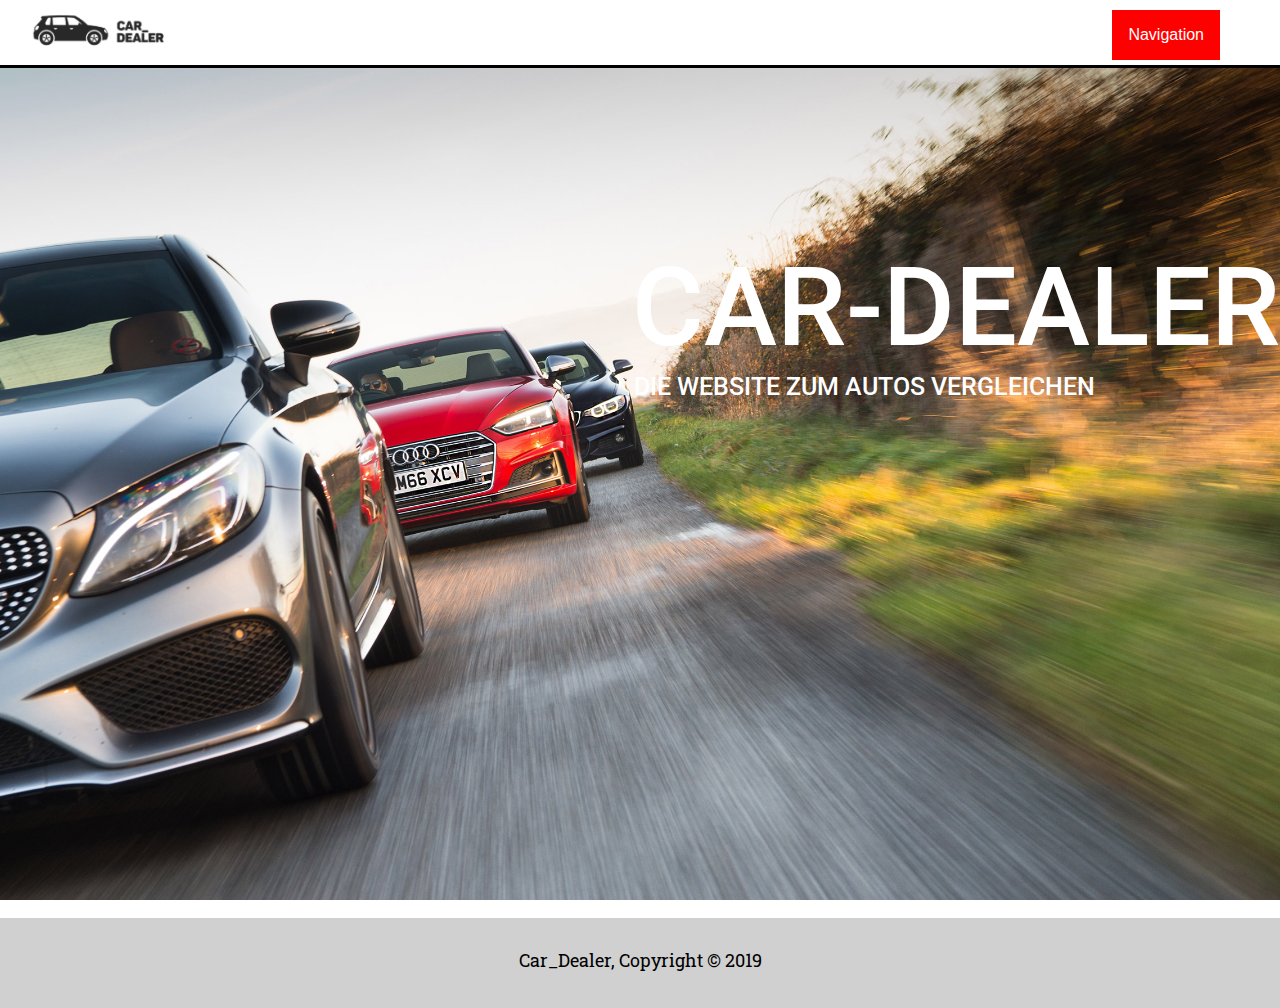
<file: index.html>
<!DOCTYPE html>
<html>
  <head>
    <meta charset="utf-8">
    <meta name="viewort" content="wisth=device-width, initial-scale=1">

    <title>Car_Dealer</title>

    <link rel="stylesheet" type="text/css" href="css/font-awesome.min.css">
    <link rel="stylesheet" type="text/css" href="css/style.css">

    <link href="https://fonts.googleapis.com/css?family=Roboto:500&display=swap" rel="stylesheet">
    <link href="https://fonts.googleapis.com/css?family=Roboto+Slab&display=swap" rel="stylesheet">
  </head>

  <body>

    <!--HEADER-->

    <header>
      <div id="logo">
          <img src="img/logoo.PNG" alt="Logo">
      </div>
      <nav id="main-nav">
        <div class="dropdown">
          <button class="dropbtn">Navigation</button>
            <div class="dropdown-content">
              <a href="index.html">Home</a>
              <a href="audi.html">Audi</a>
              <a href="bmw.html">BMW</a>
              <a href="mer.html">Mercedes</a>
              <a href="vw.html">VW</a>
              <a href="ranking.html">Ranking</a>
              <a href="future.html">Car News</a>
              <a href="brands.html">Website of all Brands</a>
              <a href="hersteller.html">About Us</a>
            </div>
          </div>
      </nav>
    </header>

    <!--HOME-->

    <section id="home">
      <hr>
      <h1>Car-Dealer</h1>
      <h2>Die Website zum Autos Vergleichen</h2>
    </section>

    <!--Footer-->

    <footer>
      <p>Car_Dealer, Copyright © 2019</p>
    </footer>

  </body>
</html>
</file>
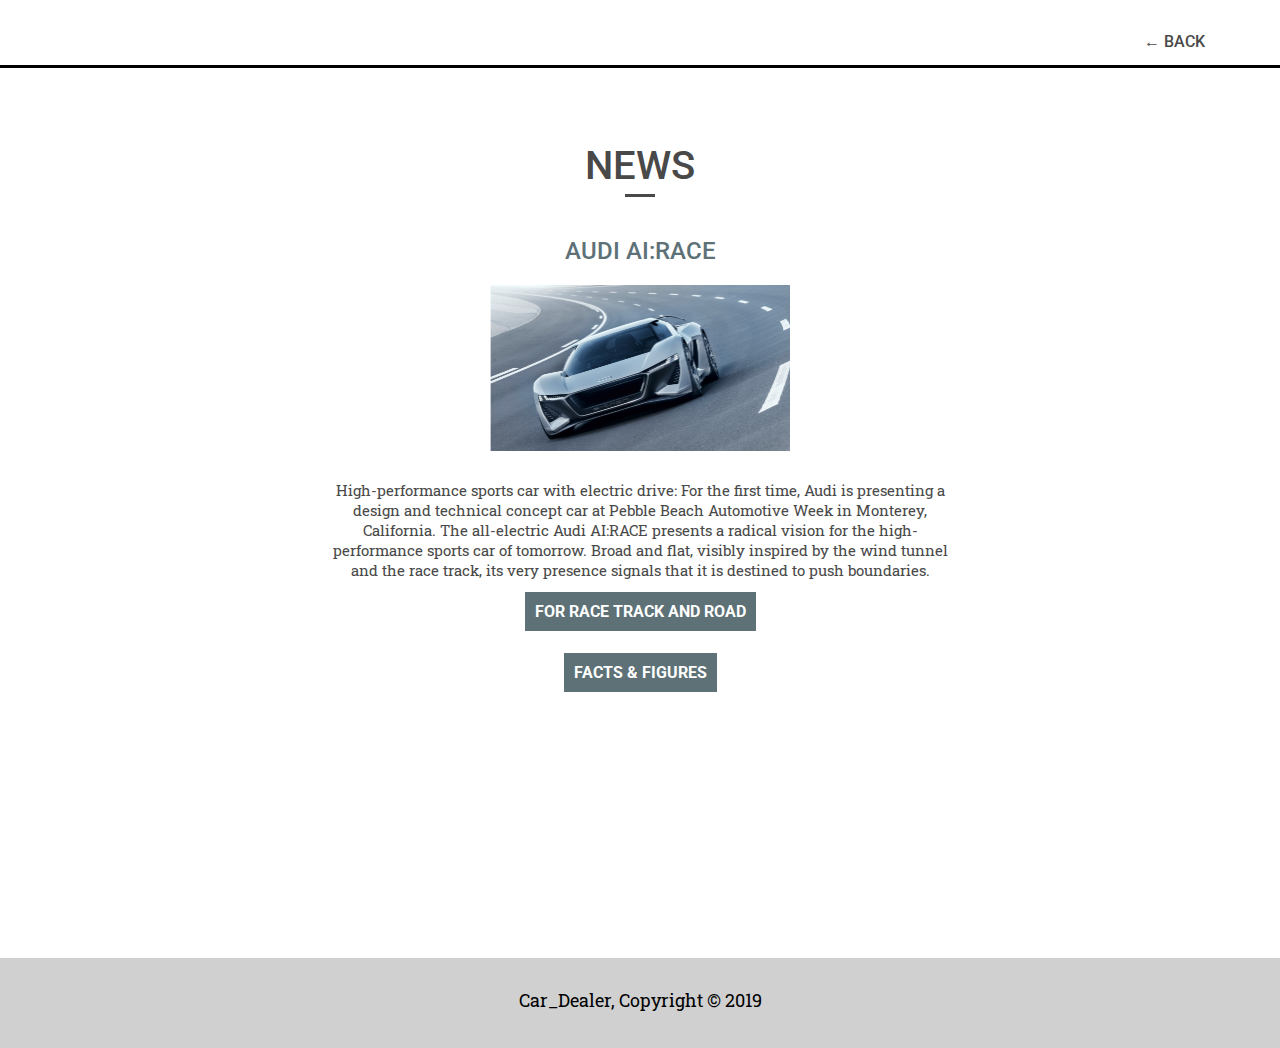
<file: anews.html>
<!DOCTYPE html>
<html>
  <head>
    <meta charset="utf-8">
    <meta name="viewort" content="wisth=device-width, initial-scale=1">

    <title>Car_Dealer</title>

    <link rel="stylesheet" type="text/css" href="css/font-awesome.min.css">
    <link rel="stylesheet" type="text/css" href="css/style.css">

    <link href="https://fonts.googleapis.com/css?family=Roboto:500&display=swap" rel="stylesheet">
    <link href="https://fonts.googleapis.com/css?family=Roboto+Slab&display=swap" rel="stylesheet">
  </head>

  <body>

    <!--HEADER-->

    <header>
      <nav id="main-nav">
          <ul>
            <li><a href="future.html">← Back</a></li>
          </ul>
      </nav>
    </header>

    <!--Audif-->

    <section id="news">
      <h3>News</h3>
      <hr>
      <h2>Audi AI:RACE</h2>
      <img src="img/audif.PNG" alt="">
      <p>High-performance sports car with electric drive: For the first time, Audi is presenting a<br>
        design and technical concept car at Pebble Beach Automotive Week in Monterey,<br>
        California. The all-electric Audi AI:RACE presents a radical vision for the high-<br>
        performance sports car of tomorrow. Broad and flat, visibly inspired by the wind tunnel<br>
        and the race track, its very presence signals that it is destined to push boundaries.</p>

        <div id="akkordeon">
          <a class="show" href="#akkordeon">For race track and road</a><a class="hide" href="#">For race track and road</a>
          <div class="inhalt">
              In the Audi AI:RACE, the driver is the one steering and stepping on the gas or brake pedal. There are therefore<br>
              no complex systems for piloted driving on board and no comfort features to add weight.<br>
              In their place are a driver’s seat and cockpit that are integrated into an inner monocoque shell that can be slid laterally. When<br>
              driven solo, the monocoque can be positioned in the center of the interior as in a monoposto – the perfect<br>
              location for the racetrack. This is made possible not least by the by-wire design of the steering and pedals;<br>
              a mechanical connection of the control elements is not needed.
            </div>
          </div>
          <div id="akkordeon2">
          <a class="show2" href="#akkordeon2">Facts & Figures</a><a class="hide2" href="#">Facts & Figures</a>
          <div class="inhalt2">
            <div class="audif3">
              <img src="img/audif3.PNG" alt="">
            </div>
          </div>
        </div>
    </section>

    <!--Footer-->

    <footer>
      <p>Car_Dealer, Copyright © 2019</p>
    </footer>

  </body>
</html>
</file>
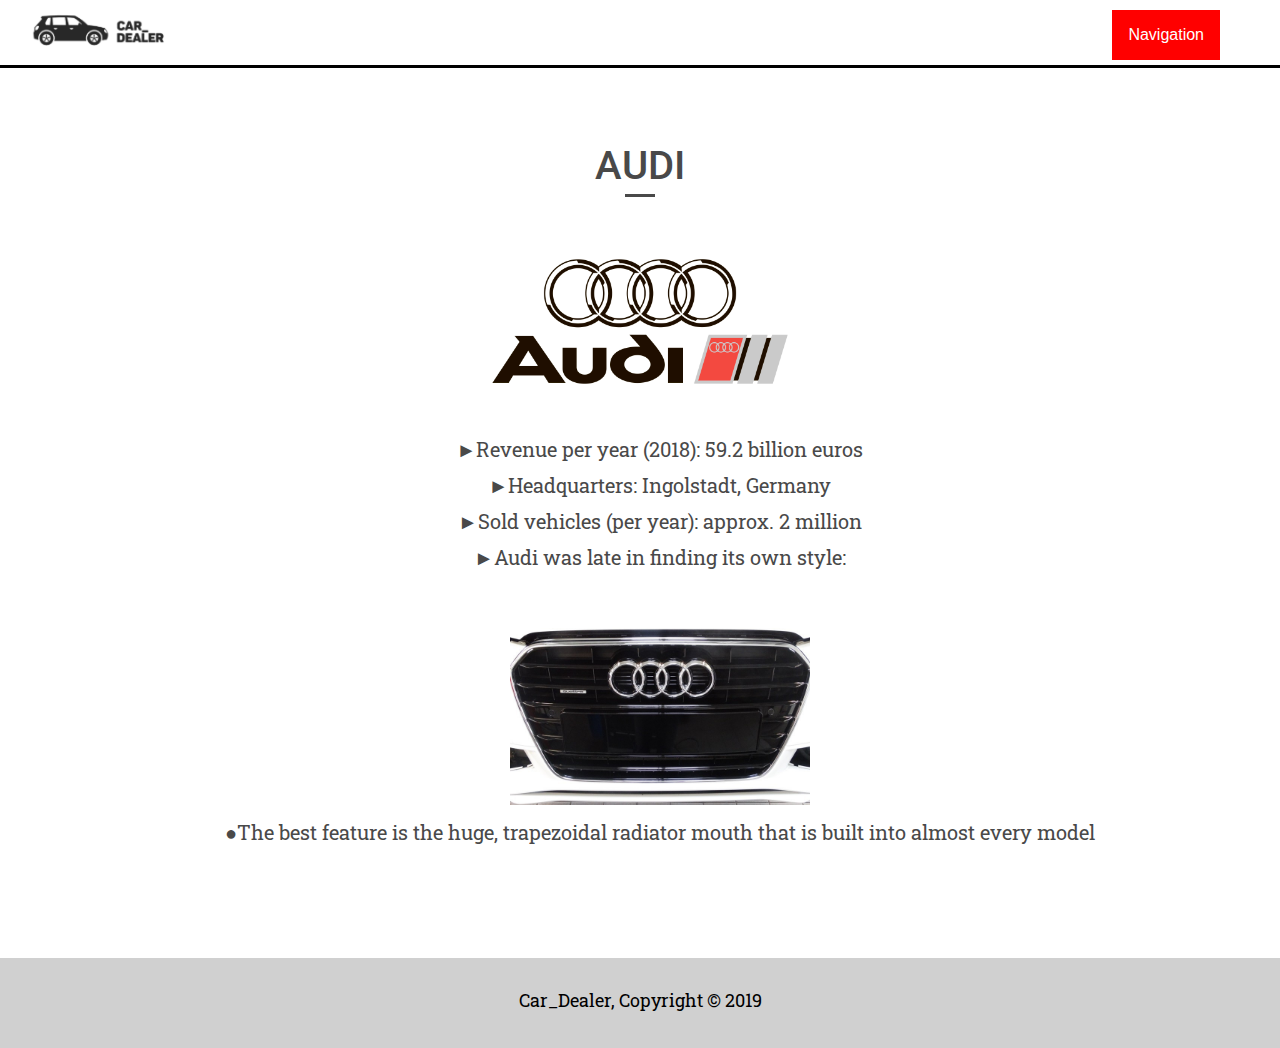
<file: audi.html>
<!DOCTYPE html>
<html>
  <head>
    <meta charset="utf-8">
    <meta name="viewort" content="wisth=device-width, initial-scale=1">

    <title>Car_Dealer</title>

    <link rel="stylesheet" type="text/css" href="css/font-awesome.min.css">
    <link rel="stylesheet" type="text/css" href="css/style.css">

    <link href="https://fonts.googleapis.com/css?family=Roboto:500&display=swap" rel="stylesheet">
    <link href="https://fonts.googleapis.com/css?family=Roboto+Slab&display=swap" rel="stylesheet">
  </head>

  <body>

    <!--HEADER-->

    <header>
      <div id="logo">
          <img src="img/logoo.PNG" alt="Logo">
      </div>
      <nav id="main-nav">
        <div class="dropdown">
          <button class="dropbtn">Navigation</button>
            <div class="dropdown-content">
              <a href="index.html">Home</a>
              <a href="audi.html">Audi</a>
              <a href="bmw.html">BMW</a>
              <a href="mer.html">Mercedes</a>
              <a href="vw.html">VW</a>
              <a href="ranking.html">Ranking</a>
              <a href="future.html">Car News</a>
              <a href="brands.html">Website of all Brands</a>
              <a href="hersteller.html">About Us</a>
            </div>
          </div>
      </nav>
    </header>

    <!--Audi-->

    <section id="brand">
      <h3>Audi</h3>
      <hr>
      <img src="img/audi.jpg" alt="Logo von Audi">
      <ul>
        <li>►Revenue per year (2018): 59.2 billion euros</li>
        <li>►Headquarters: Ingolstadt, Germany</li>
        <li>►Sold vehicles (per year): approx. 2 million</li>
        <li>►Audi was late in finding its own style:</li>
        <img src="img/gesichtaudi.jpg" alt="Gesicht von einen Audi">
        <li>●The best feature is the huge, trapezoidal radiator mouth that is built into almost every model</li>
      </ul>
    </section>

    <!--Footer-->

    <footer>
      <p>Car_Dealer, Copyright © 2019</p>
    </footer>

  </body>
</html>
</file>
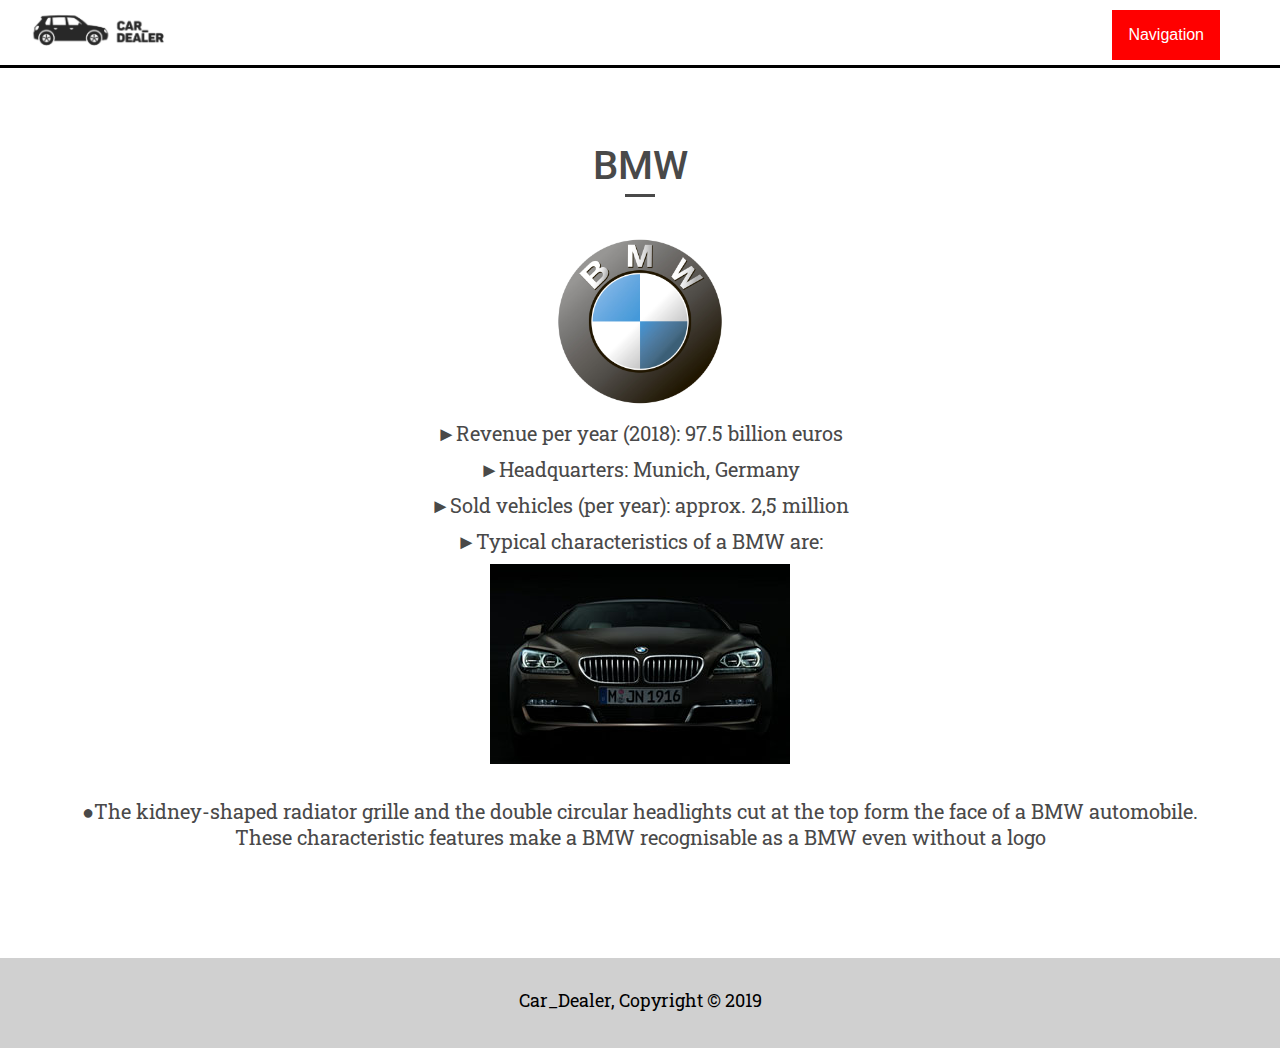
<file: bmw.html>
<!DOCTYPE html>
<html>
  <head>
    <meta charset="utf-8">
    <meta name="viewort" content="wisth=device-width, initial-scale=1">

    <title>Car_Dealer</title>

    <link rel="stylesheet" type="text/css" href="css/font-awesome.min.css">
    <link rel="stylesheet" type="text/css" href="css/style.css">

    <link href="https://fonts.googleapis.com/css?family=Roboto:500&display=swap" rel="stylesheet">
    <link href="https://fonts.googleapis.com/css?family=Roboto+Slab&display=swap" rel="stylesheet">
  </head>

  <body>

    <!--HEADER-->

    <header>
      <div id="logo">
          <img src="img/logoo.PNG" alt="Logo">
      </div>
      <nav id="main-nav">
        <div class="dropdown">
          <button class="dropbtn">Navigation</button>
            <div class="dropdown-content">
              <a href="index.html">Home</a>
              <a href="audi.html">Audi</a>
              <a href="bmw.html">BMW</a>
              <a href="mer.html">Mercedes</a>
              <a href="vw.html">VW</a>
              <a href="ranking.html">Ranking</a>
              <a href="future.html">Car News</a>
              <a href="brands.html">Website of all Brands</a>
              <a href="hersteller.html">About Us</a>
            </div>
          </div>
      </nav>
    </header>

    <!--BMW-->

    <section id="brand">
      <h3>BMW</h3>
      <hr>
      <img src="img/bmw.jpg" alt="Logo von BMW">
      <li>►Revenue per year (2018): 97.5 billion euros</li>
      <li>►Headquarters: Munich, Germany</li>
      <li>►Sold vehicles (per year): approx. 2,5 million</li>
      <li>►Typical characteristics of a BMW are:</li>
      <img src="img/gesicht.jpg" alt="Gesicht eines BMWs">
      <p>●The kidney-shaped radiator grille and the double circular headlights cut at the top form the face of a BMW automobile.<br>
        These characteristic features make a BMW recognisable as a BMW even without a logo</p>
    </section>

    <!--Footer-->

    <footer>
      <p>Car_Dealer, Copyright © 2019</p>
    </footer>

  </body>
</html>
</file>
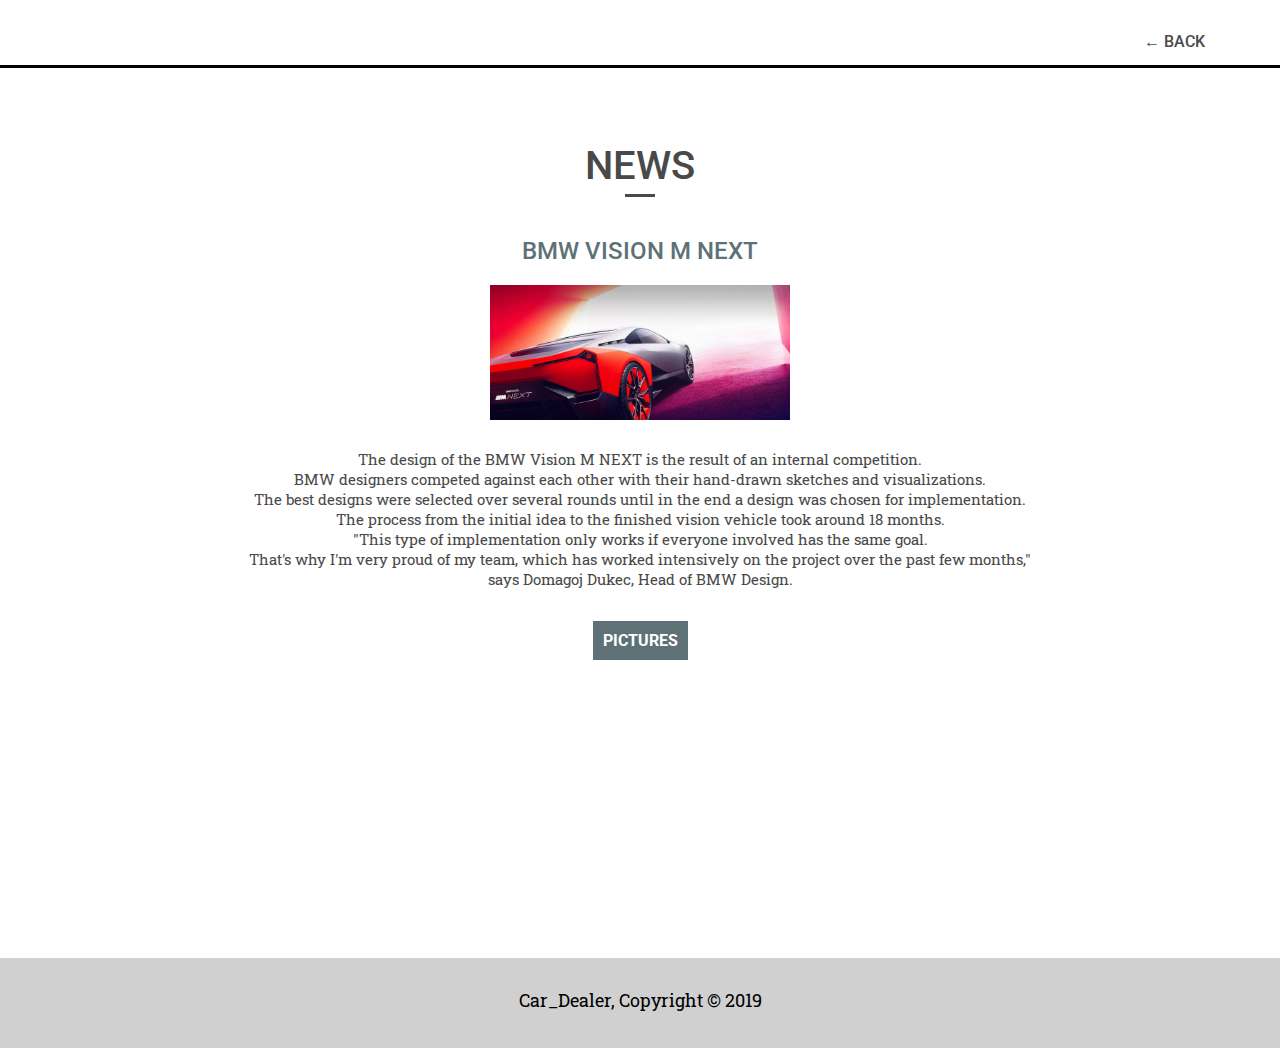
<file: bnews.html>
<!DOCTYPE html>
<html>
  <head>
    <meta charset="utf-8">
    <meta name="viewort" content="wisth=device-width, initial-scale=1">

    <title>Car_Dealer</title>

    <link rel="stylesheet" type="text/css" href="css/font-awesome.min.css">
    <link rel="stylesheet" type="text/css" href="css/style.css">

    <link href="https://fonts.googleapis.com/css?family=Roboto:500&display=swap" rel="stylesheet">
    <link href="https://fonts.googleapis.com/css?family=Roboto+Slab&display=swap" rel="stylesheet">
  </head>

  <body>

    <!--HEADER-->

    <header>
      <nav id="main-nav">
          <ul>
            <li><a href="future.html">← Back</a></li>
          </ul>
      </nav>
    </header>

    <!--Audif-->

    <section id="news">
      <h3>News</h3>
      <hr>
      <h2>BMW Vision M NEXT</h2>
      <img src="img/bmwf.jpg" alt="">
      <p>The design of the BMW Vision M NEXT is the result of an internal competition.<br>
        BMW designers competed against each other with their hand-drawn sketches and visualizations.<br>
        The best designs were selected over several rounds until in the end a design was chosen for implementation.<br>
        The process from the initial idea to the finished vision vehicle took around 18 months.<br>
        "This type of implementation only works if everyone involved has the same goal.<br>
        That's why I'm very proud of my team, which has worked intensively on the project over the past few months,"<br>
        says Domagoj Dukec, Head of BMW Design.</p>
          <div id="akkordeon2">
          <a class="show2" href="#akkordeon2">Pictures</a><a class="hide2" href="#">Pictures</a>
          <div class="inhalt2">
            <img src="img/bmwf2.jpg" alt="">
            <img src="img/bmwf3.jpg" alt="">
            <img src="img/bmwf4.jpg" alt="">
          </div>
        </div>
    </section>

    <!--Footer-->

    <footer>
      <p>Car_Dealer, Copyright © 2019</p>
    </footer>

  </body>
</html>
</file>
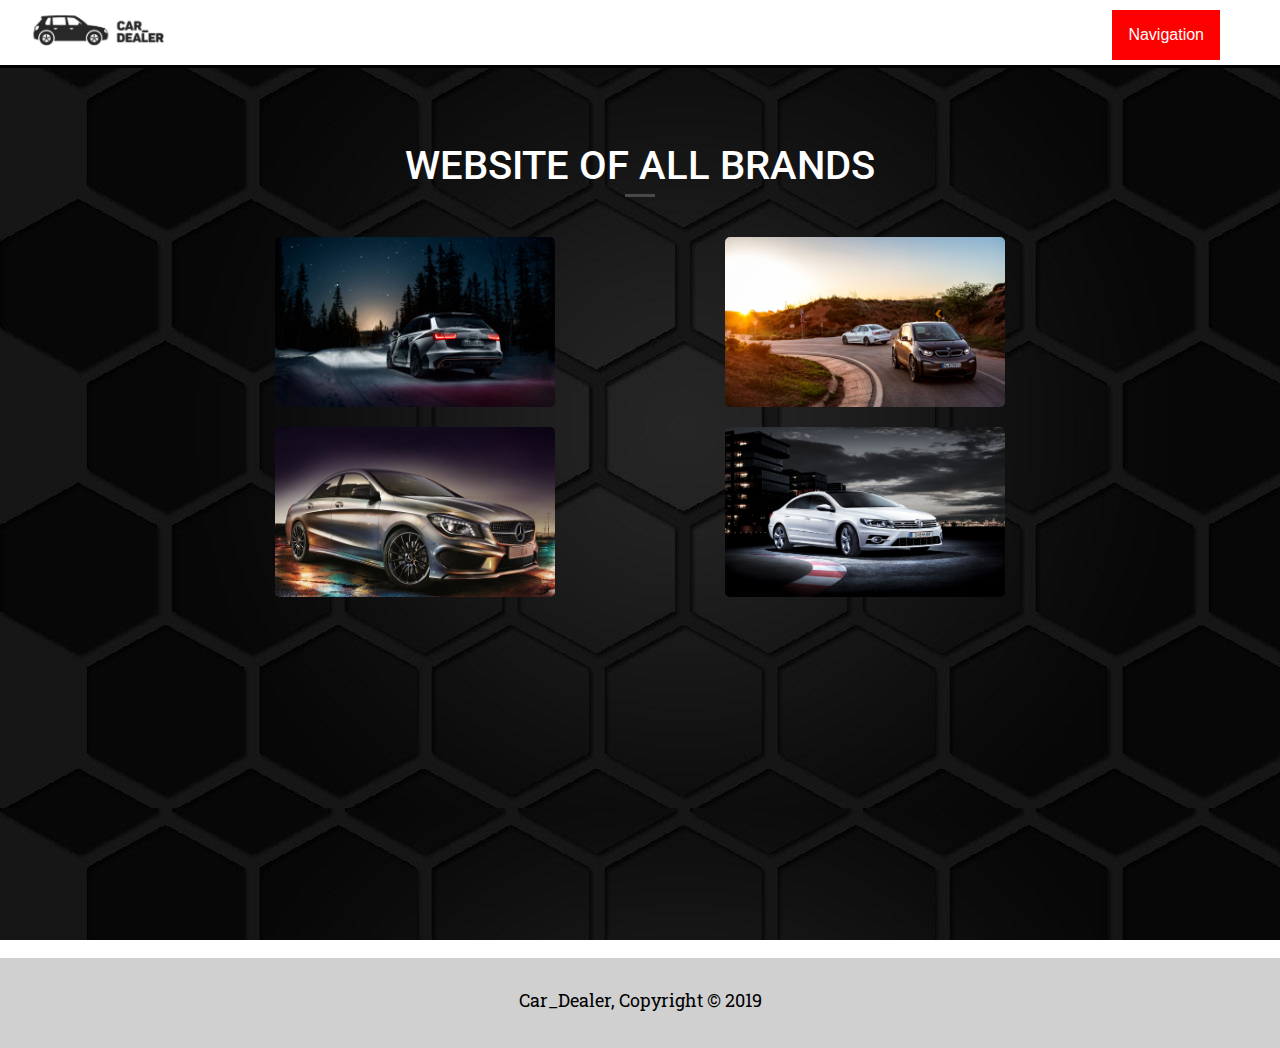
<file: brands.html>
<!DOCTYPE html>
<html>
<head>
  <meta charset="utf-8">
  <meta name="viewort" content="wisth=device-width, initial-scale=1">

  <title>Car_Dealer</title>

  <link rel="stylesheet" type="text/css" href="css/font-awesome.min.css">
  <link rel="stylesheet" type="text/css" href="css/style.css">

  <link href="https://fonts.googleapis.com/css?family=Roboto:500&display=swap" rel="stylesheet">
  <link href="https://fonts.googleapis.com/css?family=Roboto+Slab&display=swap" rel="stylesheet">
</head>

<body>

  <!--HEADER-->

  <header>
    <div id="logo">
        <img src="img/logoo.PNG" alt="Logo">
    </div>
    <nav id="main-nav">
      <div class="dropdown">
        <button class="dropbtn">Navigation</button>
          <div class="dropdown-content">
            <a href="index.html">Home</a>
            <a href="audi.html">Audi</a>
            <a href="bmw.html">BMW</a>
            <a href="mer.html">Mercedes</a>
            <a href="vw.html">VW</a>
            <a href="ranking.html">Ranking</a>
            <a href="future.html">Car News</a>
            <a href="brands.html">Website of all Brands</a>
            <a href="hersteller.html">About Us</a>
          </div>
        </div>
    </nav>
  </header>

  <!--Brands-->

  <section id="website">
    <h3>Website of all Brands</h3>
    <hr>
    <div id="brands">
        <ul>
          <li><a href="https://www.audi.at/"><img src="img/jon_olsson_audi_rs6_avant_2014-1280x720.jpg" alt="Ein Bild von einen Audi"></a></li>
          <li><a href="https://www.bmw.at/de/home.html"><img src="img/P90330009_highRes_the-all-new-bmw-330e-2ef656f3.jpg" alt="Ein Bild von einen BMW"></a></li>
          <li><a href="https://www.mercedes-benz.at/"><img src="img/mercedes-benz-cla-class-wallpapers-32399-9735903.jpg" alt="Ein Bild von einen Mercedes"></a></li>
          <li><a href="https://www.volkswagen.at/?wt_ga=24326317948_169303829253&wt_kw=e_24326317948_vw&pk_campaign=VW-Suche%20Brand&pk_kwd=vw&gclid=Cj0KCQiAuefvBRDXARIsAFEOQ9HgkzxgTCTTNwuHf5v8StqoTwTg2fcYxQxg2XIY9bakJS_hOvjEH_oaAl9cEALw_wcB"><img src="img/vw.jpg" alt="Ein Bild von einen VW"></a></li>
        </ul>
    </div>
  </section>

  <!--Footer-->

  <footer>
      <p>Car_Dealer, Copyright © 2019</p>
  </footer>
</body>
</html>
</file>
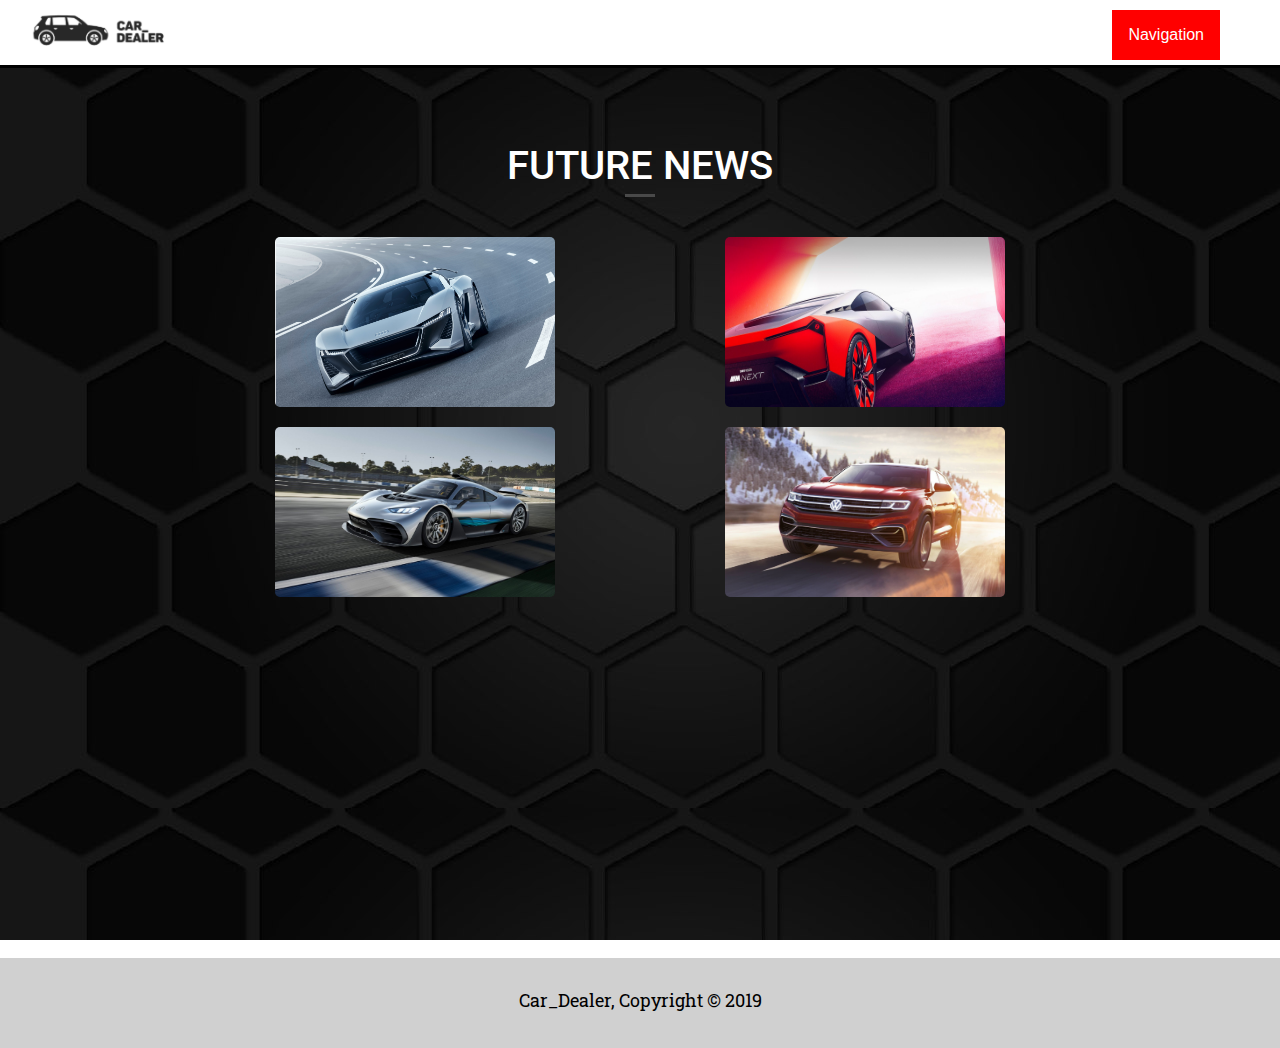
<file: future.html>
<!DOCTYPE html>
<html>
  <head>
    <meta charset="utf-8">
    <meta name="viewort" content="wisth=device-width, initial-scale=1">

    <title>Car_Dealer</title>

    <link rel="stylesheet" type="text/css" href="css/font-awesome.min.css">
    <link rel="stylesheet" type="text/css" href="css/style.css">

    <link href="https://fonts.googleapis.com/css?family=Roboto:500&display=swap" rel="stylesheet">
    <link href="https://fonts.googleapis.com/css?family=Roboto+Slab&display=swap" rel="stylesheet">
  </head>

  <body>

    <!--HEADER-->

    <header>
      <div id="logo">
          <img src="img/logoo.PNG" alt="Logo">
      </div>
      <nav id="main-nav">
        <div class="dropdown">
          <button class="dropbtn">Navigation</button>
            <div class="dropdown-content">
              <a href="index.html">Home</a>
              <a href="audi.html">Audi</a>
              <a href="bmw.html">BMW</a>
              <a href="mer.html">Mercedes</a>
              <a href="vw.html">VW</a>
              <a href="ranking.html">Ranking</a>
              <a href="future.html">Car News</a>
              <a href="brands.html">Website of all Brands</a>
              <a href="hersteller.html">About Us</a>
            </div>
          </div>
      </nav>
    </header>

    <!--Future News-->

    <section id="headline">
      <h3>Future News</h3>
      <hr>
      <div id="future">
          <ul>
            <li><a href="anews.html"><img src="img/audif.PNG" alt="Ein Bild von einen Audi"></a></li>
            <li><a href="bnews.html"><img src="img/bmwf.jpg" alt="Ein Bild von einen BMW"></a></li>
            <li><a href="mnews.html"><img src="img/merf.jpeg" alt="Ein Bild von einen Mercedes"></a></li>
            <li><a href="vnews.html"><img src="img/vwf.jpeg" alt="Ein Bild von einen VW"></a></li>
          </ul>
      </div>
    </section>
    <!--Footer-->

    <footer>
      <p>Car_Dealer, Copyright © 2019</p>
    </footer>

  </body>
</html>
</file>
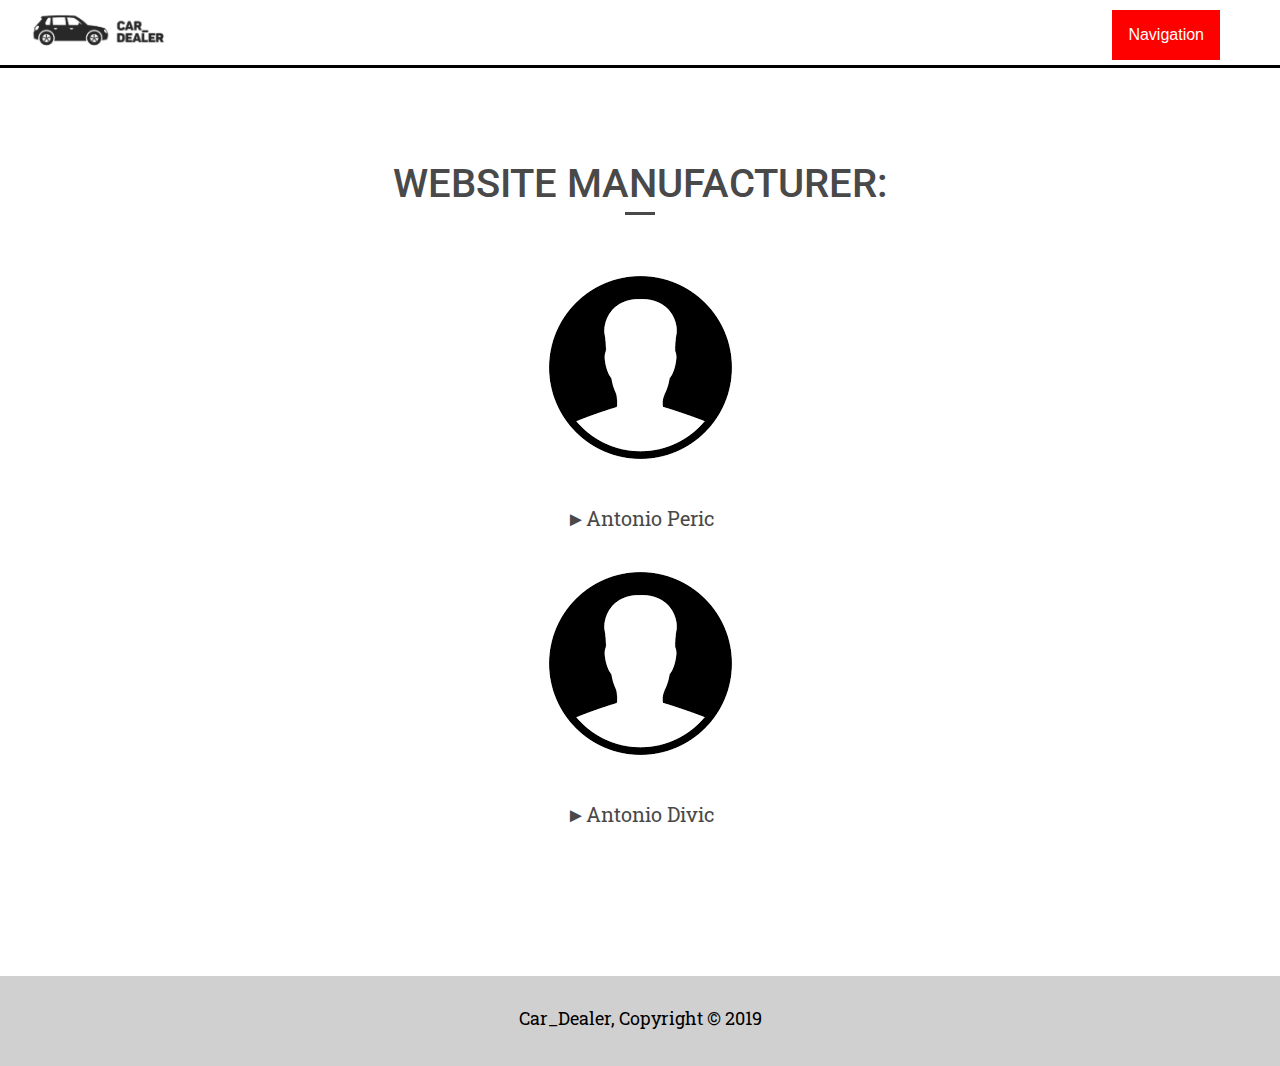
<file: hersteller.html>
<!DOCTYPE html>
<html>
  <head>
    <meta charset="utf-8">
    <meta name="viewort" content="wisth=device-width, initial-scale=1">

    <title>Car_Dealer</title>

    <link rel="stylesheet" type="text/css" href="css/font-awesome.min.css">
    <link rel="stylesheet" type="text/css" href="css/style.css">

    <link href="https://fonts.googleapis.com/css?family=Roboto:500&display=swap" rel="stylesheet">
    <link href="https://fonts.googleapis.com/css?family=Roboto+Slab&display=swap" rel="stylesheet">
  </head>

  <body>

    <!--HEADER-->

    <<header>
      <div id="logo">
          <img src="img/logoo.PNG" alt="Logo">
      </div>
      <nav id="main-nav">
        <div class="dropdown">
          <button class="dropbtn">Navigation</button>
            <div class="dropdown-content">
              <a href="index.html">Home</a>
              <a href="audi.html">Audi</a>
              <a href="bmw.html">BMW</a>
              <a href="mer.html">Mercedes</a>
              <a href="vw.html">VW</a>
              <a href="ranking.html">Ranking</a>
              <a href="future.html">Car News</a>
              <a href="brands.html">Website of all Brands</a>
              <a href="hersteller.html">About Us</a>
            </div>
          </div>
      </nav>
    </header>

    <!--HOME-->

    <section id="data">
      <h3>Website manufacturer:</h3>
      <hr>
      <div id="hersteller">
        <li><a href="https://www.instagram.com/t_txni/"><img src="img/hs.png" alt="Symbol"></li></a>
        <p>►Antonio Peric</p>
        <li><a href="https://www.instagram.com/divic_antonio/"><img src="img/hs.png" alt="Symbol"></li></a>
        <p>►Antonio Divic</p>
      </div>
    </section>

    <!--Footer-->

    <footer>
      <p>Car_Dealer, Copyright © 2019</p>
    </footer>

  </body>
</html>
</file>
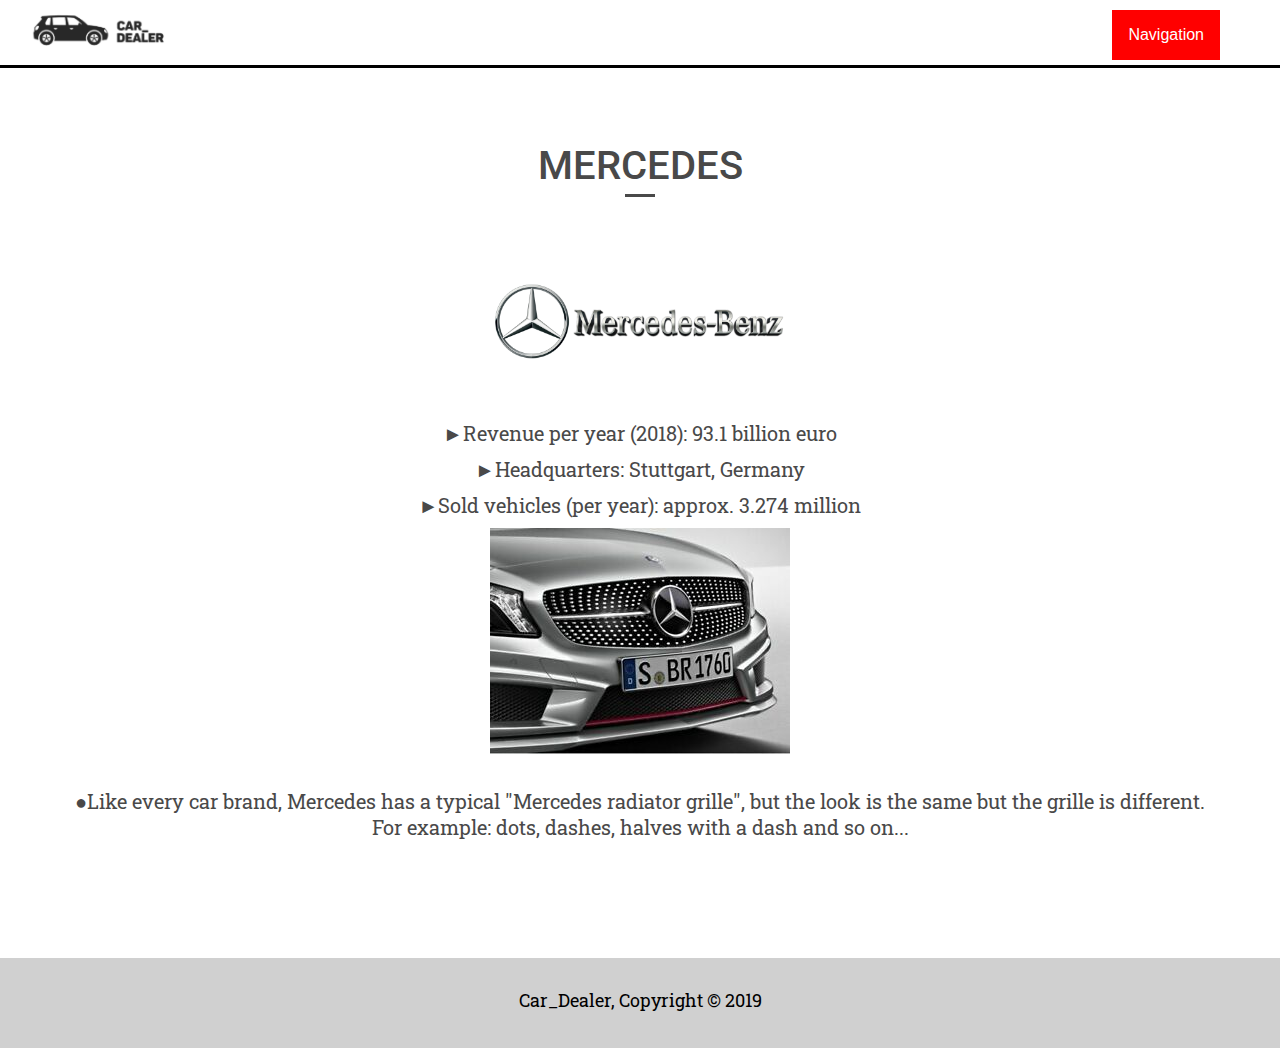
<file: mer.html>
<!DOCTYPE html>
<html>
  <head>
    <meta charset="utf-8">
    <meta name="viewort" content="wisth=device-width, initial-scale=1">

    <title>Car_Dealer</title>

    <link rel="stylesheet" type="text/css" href="css/font-awesome.min.css">
    <link rel="stylesheet" type="text/css" href="css/style.css">

    <link href="https://fonts.googleapis.com/css?family=Roboto:500&display=swap" rel="stylesheet">
    <link href="https://fonts.googleapis.com/css?family=Roboto+Slab&display=swap" rel="stylesheet">
  </head>

  <body>

    <!--HEADER-->

    <header>
      <div id="logo">
          <img src="img/logoo.PNG" alt="Logo">
      </div>
      <nav id="main-nav">
        <div class="dropdown">
          <button class="dropbtn">Navigation</button>
            <div class="dropdown-content">
              <a href="index.html">Home</a>
              <a href="audi.html">Audi</a>
              <a href="bmw.html">BMW</a>
              <a href="mer.html">Mercedes</a>
              <a href="vw.html">VW</a>
              <a href="ranking.html">Ranking</a>
              <a href="future.html">Car News</a>
              <a href="brands.html">Website of all Brands</a>
              <a href="hersteller.html">About Us</a>
            </div>
          </div>
      </nav>
    </header>

    <!--Mercedes-->

    <section id="brand">
      <h3>Mercedes</h3>
      <hr>
      <img src="img/mer.png" alt="Logo von Mercedes">
      <li>►Revenue per year (2018): 93.1 billion euro</li>
      <li>►Headquarters: Stuttgart, Germany</li>
      <li>►Sold vehicles (per year): approx. 3.274 million</li>
      <img src="img/gesichtmer.jpg" alt="Gesciht eines Mercedes">
      <p>●Like every car brand, Mercedes has a typical "Mercedes radiator grille", but the look is the same but the grille is different.
        <br>For example: dots, dashes, halves with a dash and so on...</p>
    </section>

    <!--Footer-->

    <footer>
      <p>Car_Dealer, Copyright © 2019</p>
    </footer>

  </body>
</html>
</file>
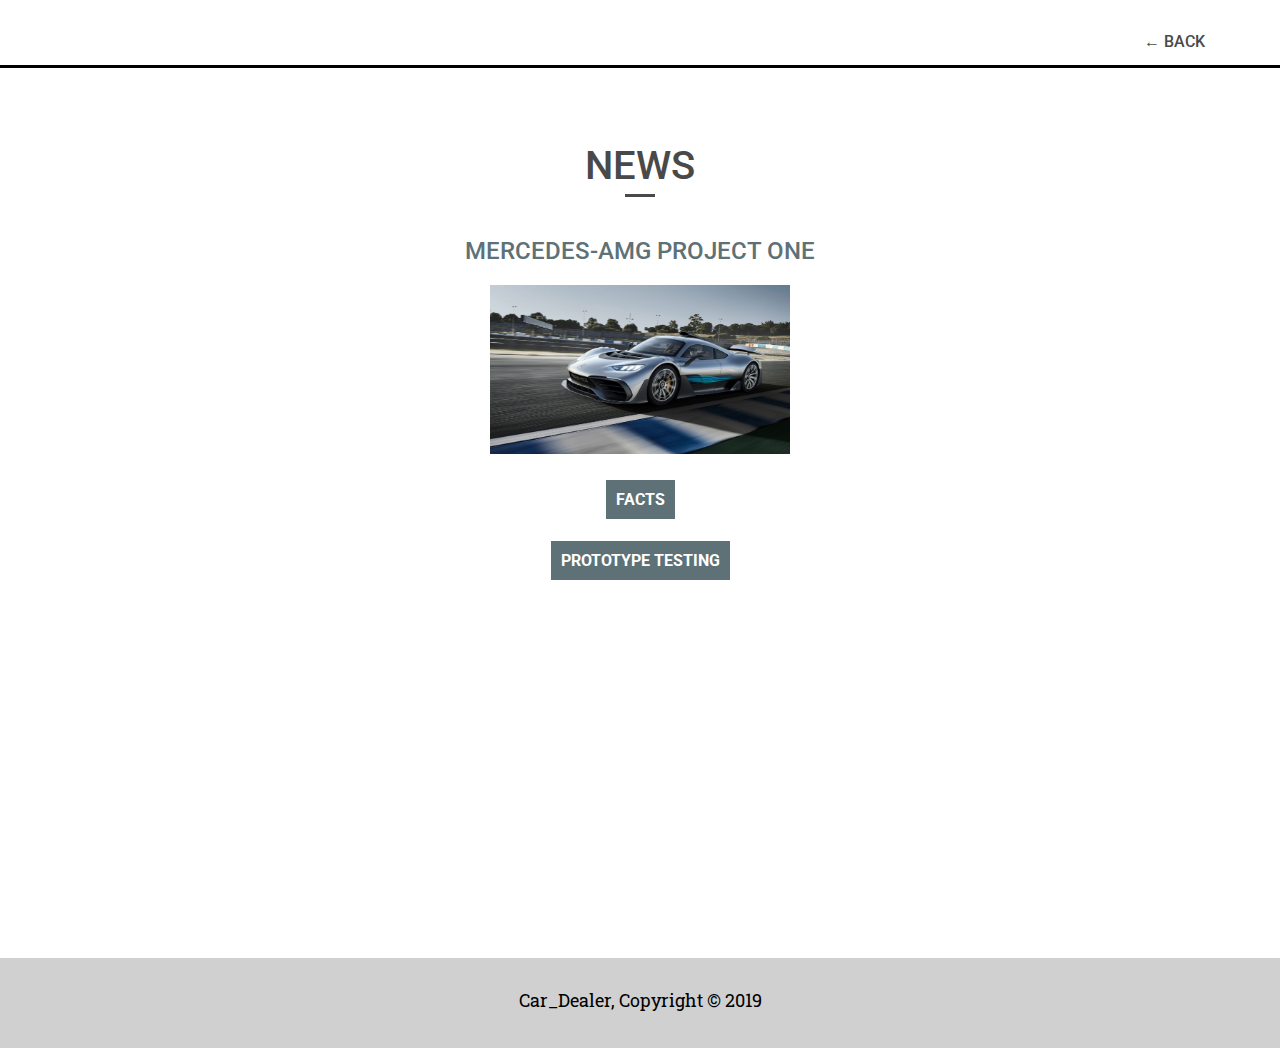
<file: mnews.html>
<!DOCTYPE html>
<html>
  <head>
    <meta charset="utf-8">
    <meta name="viewort" content="wisth=device-width, initial-scale=1">

    <title>Car_Dealer</title>

    <link rel="stylesheet" type="text/css" href="css/font-awesome.min.css">
    <link rel="stylesheet" type="text/css" href="css/style.css">

    <link href="https://fonts.googleapis.com/css?family=Roboto:500&display=swap" rel="stylesheet">
    <link href="https://fonts.googleapis.com/css?family=Roboto+Slab&display=swap" rel="stylesheet">
  </head>

  <body>

    <!--HEADER-->

    <header>
      <nav id="main-nav">
          <ul>
            <li><a href="future.html">← Back</a></li>
          </ul>
      </nav>
    </header>

    <!--Audif-->

    <section id="news">
      <h3>News</h3>
      <hr>
      <h2>Mercedes-AMG Project ONE</h2>
      <img src="img/merf.jpeg" alt="">
        <div id="akkordeon">
          <a class="show" href="#akkordeon">Facts</a><a class="hide" href="#">Facts</a>
          <div class="inhalt">
              The powerful, attention grabbing Mercedes-AMG Project ONE hypercar brings fully-fledged Formula 1 hybrid technology directly from the <br>
              ace track to the road. Celebrating 50 years of AMG, Mercedes-Benz provides another insight into the future.<br>
              <br>
              This lightning-fast, two-seater show car produces over 1,000 hp and reaches top speeds in excess of 200 mph. Featuring the same 1.6-litre <br>
              V6 hybrid petrol engine as the Mercedes-AMG Petronas Formula 1 race car, the Project ONE’s drive system also includes a total of four <br>
              electric motors, capable of a staggering 50,000 rpm. The combustion engine working in conjunction with the electric turbocharge means <br>
              that this show car obtains significantly more drive energy per litre of fuel.<br>
              <br>
              Meanwhile, technologies such as all-wheel drive, an automated 8-speed manual transmission, and a high-performance carbon ceramic <br>
              braking system ensure dynamic handling and an exhilarating driving experience.<br>
              <br>
              Inside, the cockpit has a stripped-back, functional aesthetic that underlines its motorsport pedigree. <br>
              Every part has a specific purpose, from the two free-standing 10-inch displays to the contoured bucket seats, finished in slip-resistant <br>
              black microfibre and nappa leather, with a sporty textile mesh to optimise air circulation.<br>
              <br>
              The expressive, eye-catching exterior embodies the Mercedes-AMG principle that fascination is always linked with function. The distinctive <br>
              air inlets, powerful spoiler, large tailpipes, and F1-style air intake integrated into the roofline make Project ONE the ultimate driving <br>
              machine.
            </div>
          </div>
          <div id="akkordeon2">
          <a class="show2" href="#akkordeon2">Prototype testing</a><a class="hide2" href="#">Prototype testing</a>
          <div class="inhalt2">
            The development of the Mercedes-AMG Project ONE show car, has been intensively worked on behind closed doors for several months. In <br>
            a highly complex, digital development process ("Project ONE Virtual Engineering"), the transnational project team worked towards its <br>
            common goal: putting Formula 1 hybrid technology on the road.<br>
            <br>
            Hundreds of testing hours have already been spent to master the immense challenge of making the high-performance drive unit ready for <br>
            series production: the whole powertrain including all hybrid components underwent the toughest race track tests on the <br>
            high-performance dyno tests of HPP's engine specialists in Brixworth.<br>
            <br>
            The successful completion of the dyno tests was followed by the installation of the highly complex powertrain into the first prototypes, <br>
            which since then has been driving around unnoticed on a secret test ground in England. But today it turns out to be more difficult to keep <br>
            this testing confidential: the camouflaged prototypes of the Mercedes-AMG hypercar are still being driven on closed off test grounds and <br>
            acetracks. However, because of their specific and very characteristic F1 sound they are hard to keep from the public. See below some of <br>
            the latest imagery of impressive Mercedes-AMG Project ONE prototype.<br>
          </div>
        </div>
    </section>

    <!--Footer-->

    <footer>
      <p>Car_Dealer, Copyright © 2019</p>
    </footer>

  </body>
</html>
</file>
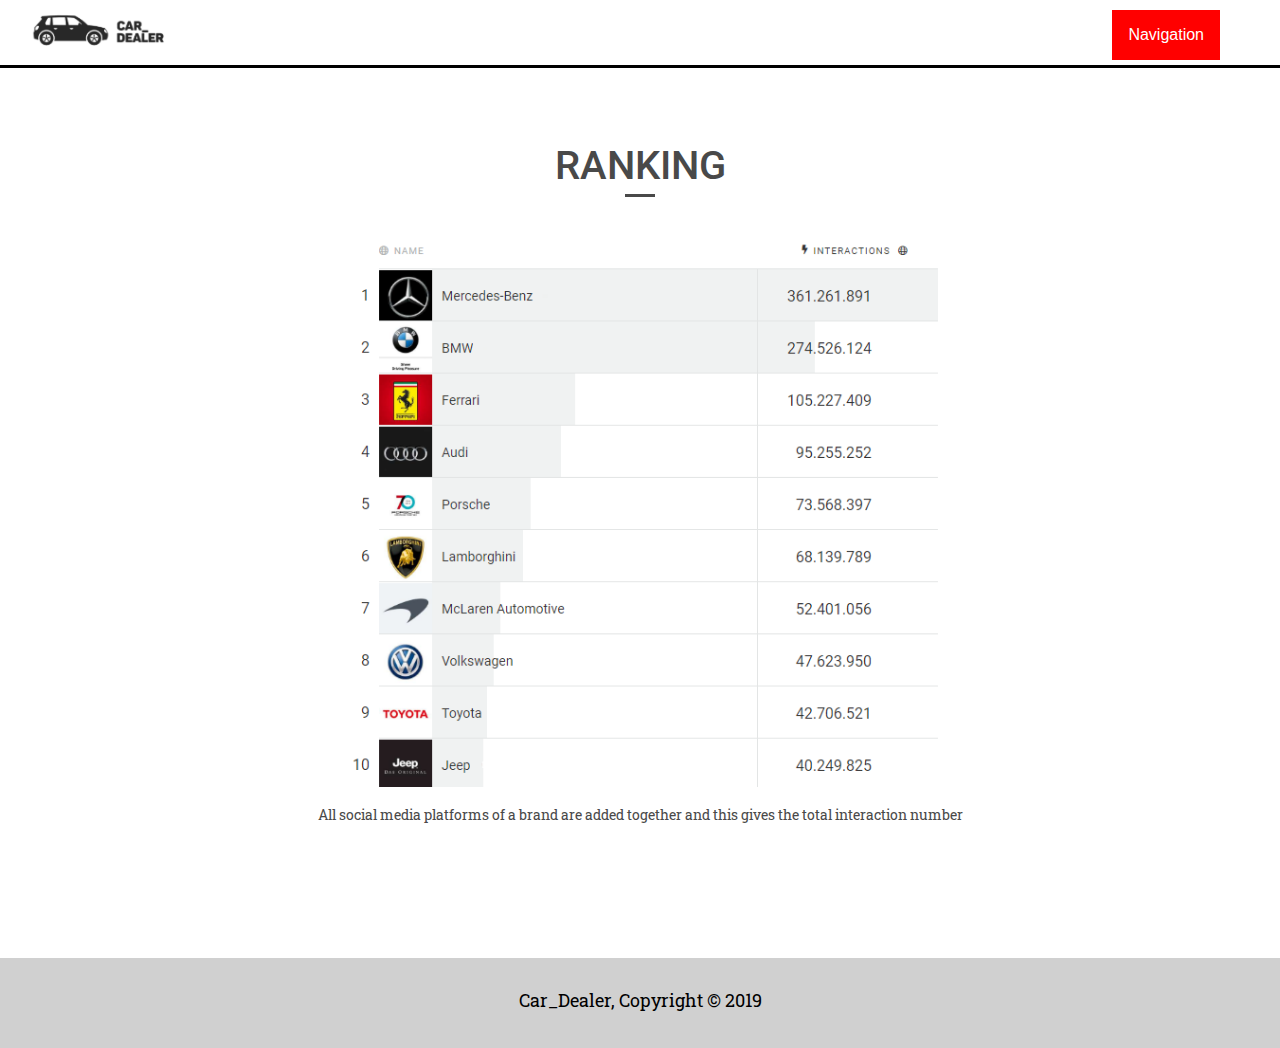
<file: ranking.html>
<!DOCTYPE html>
<html>
  <head>
    <meta charset="utf-8">
    <meta name="viewort" content="wisth=device-width, initial-scale=1">

    <title>Car_Dealer</title>

    <link rel="stylesheet" type="text/css" href="css/font-awesome.min.css">
    <link rel="stylesheet" type="text/css" href="css/style.css">

    <link href="https://fonts.googleapis.com/css?family=Roboto:500&display=swap" rel="stylesheet">
    <link href="https://fonts.googleapis.com/css?family=Roboto+Slab&display=swap" rel="stylesheet">
  </head>

  <body>

    <!--HEADER-->

    <header>
      <div id="logo">
          <img src="img/logoo.PNG" alt="Logo">
      </div>
      <nav id="main-nav">
        <div class="dropdown">
          <button class="dropbtn">Navigation</button>
            <div class="dropdown-content">
              <a href="index.html">Home</a>
              <a href="audi.html">Audi</a>
              <a href="bmw.html">BMW</a>
              <a href="mer.html">Mercedes</a>
              <a href="vw.html">VW</a>
              <a href="ranking.html">Ranking</a>
              <a href="future.html">Car News</a>
              <a href="brands.html">Website of all Brands</a>
              <a href="hersteller.html">About Us</a>
            </div>
          </div>
      </nav>
    </header>

    <!--Ranking-->
    <section id="ranking">
      <h3>Ranking</h3>
      <hr>
      <div id="tabele">
        <img src="img/tabelle.png" alt="Ranking Tabele von den Automarken">
      </div>
      <p>All social media platforms of a brand are added together and this gives the total interaction number</p>
    </section>

    <!--Footer-->

    <footer>
      <p>Car_Dealer, Copyright © 2019</p>
    </footer>

  </body>
</html>
</file>
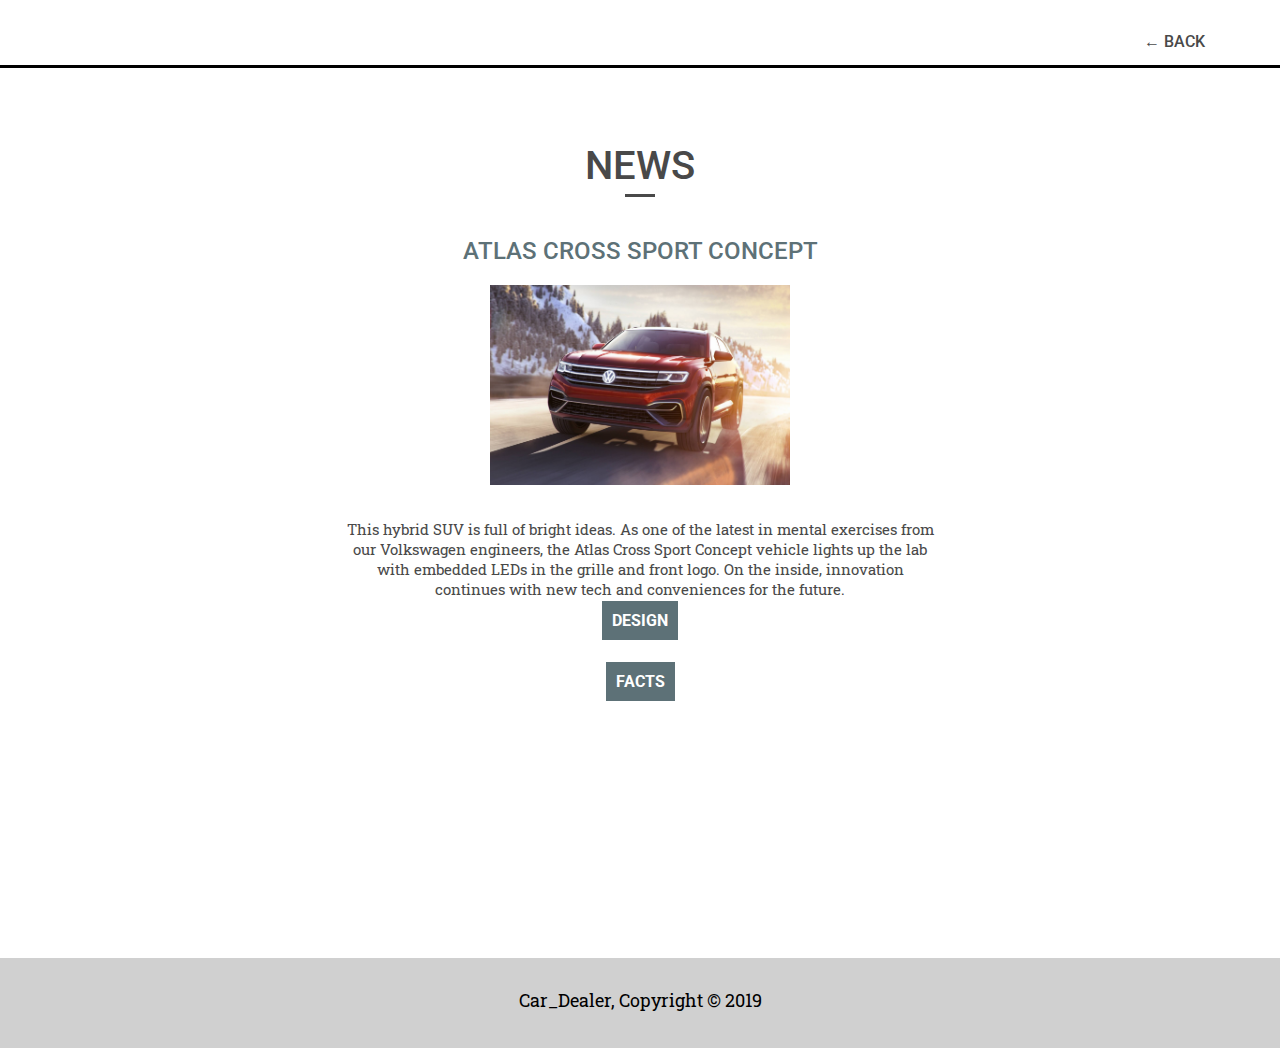
<file: vnews.html>
<!DOCTYPE html>
<html>
  <head>
    <meta charset="utf-8">
    <meta name="viewort" content="wisth=device-width, initial-scale=1">

    <title>Car_Dealer</title>

    <link rel="stylesheet" type="text/css" href="css/font-awesome.min.css">
    <link rel="stylesheet" type="text/css" href="css/style.css">

    <link href="https://fonts.googleapis.com/css?family=Roboto:500&display=swap" rel="stylesheet">
    <link href="https://fonts.googleapis.com/css?family=Roboto+Slab&display=swap" rel="stylesheet">
  </head>

  <body>

    <!--HEADER-->

    <header>
      <nav id="main-nav">
          <ul>
            <li><a href="future.html">← Back</a></li>
          </ul>
      </nav>
    </header>

    <!--Audif-->

    <section id="news">
      <h3>News</h3>
      <hr>
      <h2>Atlas Cross Sport Concept</h2>
      <img src="img/vwf.jpeg" alt="">
        <div id="akkordeon">
          <p>This hybrid SUV is full of bright ideas. As one of the latest in mental exercises from <br>
          our Volkswagen engineers, the Atlas Cross Sport Concept vehicle lights up the lab <br>
          with embedded LEDs in the grille and front logo. On the inside, innovation <br>
          continues with new tech and conveniences for the future.</p>
          <a class="show" href="#akkordeon">Design</a><a class="hide" href="#">Desgin</a>
          <div class="inhalt">
            The sleek design and formidable power of this plug-in hybrid makes the Atlas <br>
            Cross Sport Concept a driver’s dream. And with comfortable seating for five, it's <br>
            a dream that can be shared.
            </div>
          </div>
          <div id="akkordeon2">
          <a class="show2" href="#akkordeon2">Facts</a><a class="hide2" href="#">Facts</a>
          <div class="inhalt2">
            The Atlas Cross Sport Concept is designed for families on the go, with all the comforts of home. <br>
            Like digital displays, roomy seating for five, and engineering to travel approximately <br>
            26 miles on electricity alone. Under the hood, it sports 4MOTION all-wheel drive, <br>
            a pair of electric motors, and an 18-kWh lithium battery.
          </div>
        </div>
    </section>

    <!--Footer-->

    <footer>
      <p>Car_Dealer, Copyright © 2019</p>
    </footer>

  </body>
</html>
</file>
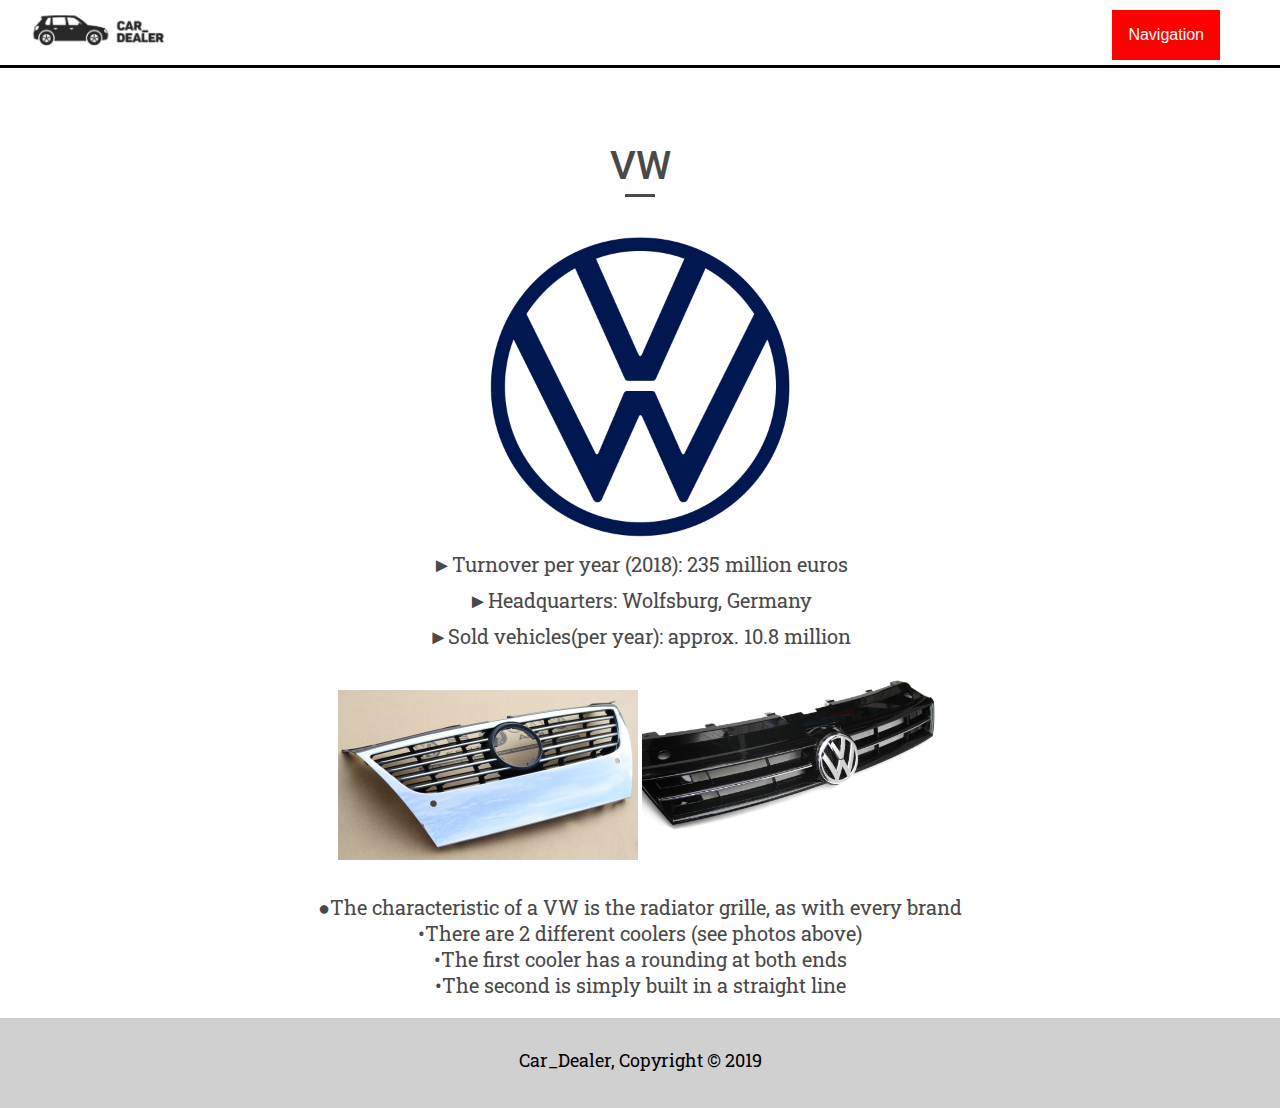
<file: vw.html>
<!DOCTYPE html>
<html>
  <head>
    <meta charset="utf-8">
    <meta name="viewort" content="wisth=device-width, initial-scale=1">

    <title>Car_Dealer</title>

    <link rel="stylesheet" type="text/css" href="css/font-awesome.min.css">
    <link rel="stylesheet" type="text/css" href="css/style.css">

    <link href="https://fonts.googleapis.com/css?family=Roboto:500&display=swap" rel="stylesheet">
    <link href="https://fonts.googleapis.com/css?family=Roboto+Slab&display=swap" rel="stylesheet">
  </head>

  <body>

    <!--HEADER-->

    <header>
      <div id="logo">
          <img src="img/logoo.PNG" alt="Logo">
      </div>
      <nav id="main-nav">
        <div class="dropdown">
          <button class="dropbtn">Navigation</button>
            <div class="dropdown-content">
              <a href="index.html">Home</a>
              <a href="audi.html">Audi</a>
              <a href="bmw.html">BMW</a>
              <a href="mer.html">Mercedes</a>
              <a href="vw.html">VW</a>
              <a href="ranking.html">Ranking</a>
              <a href="future.html">Car News</a>
              <a href="brands.html">Website of all Brands</a>
              <a href="hersteller.html">About Us</a>
            </div>
          </div>
      </nav>
    </header>

    <!--VW-->

    <section id="brand">
      <h3>VW</h3>
      <hr>
      <img src="img/900px-Volkswagen_logo_2019.svg.png" alt="Logo von VW">
      <li>►Turnover per year (2018): 235 million euros</li>
      <li>►Headquarters: Wolfsburg, Germany</li>
      <li>►Sold vehicles(per year): approx. 10.8 million</li>
      <img src="img/gesichtvw1.jpg" alt="Gesicht eines VWs">
      <img src="img/gesichtvw2.jpg" alt="Gesicht eines VWs">
      <p>●The characteristic of a VW is the radiator grille, as with every brand
        <br>•There are 2 different coolers (see photos above)
        <br>•The first cooler has a rounding at both ends
        <br>•The second is simply built in a straight line</p>
    </section>

    <!--Footer-->

    <footer>
      <p>Car_Dealer, Copyright © 2019</p>
    </footer>

  </body>
</html>
</file>
<file: css/style.css>
html, body{margin: 0;padding: 0;height: 100%;text-align: center;}
section{min-height: 100%;}
a{text-decoration: none;}
li{list-style-type: none;}

h1, h2, h3, a,h4{font-family: 'Roboto', sans-serif;font-weight: 500;color: #494949;text-transform: uppercase;}
h2{color: #5d7177;}
h3{font-size: 40px;padding-top: 8%;margin-bottom: 5px;}
p{font-family: 'Roboto Slab',serif;color: #494949;font-size:20px;}

hr{width: 30px;height:3px;background: #494949;border: 0;margin: 0 auto 40px auto;}
li{font-family: 'Roboto Slab',serif;color: #494949;font-size:20px;}
div{font-family: 'Roboto Slab',serif}

/* Header++++++++++++++++++++++++++++++++++*/
header{width: 100%;height: 65px;position: fixed;top: 0;left: 0;background: white;}
#logo {width: 140px;float: left;margin: 10px 0 0 30px;}
#logo:hover{opacity: 0.5;}
#logo img{width: 100%;}
header nav{float: right;margin: 10px 50px 0 0;}
header nav ul li{float: left;margin-right: 25px;}
header nav ul li:hover{padding-top: 5px;color: black;}
header nav ul li a{font-size: 16px;}
header h4{text-align: left;font-size: 18px;}
header{border-bottom: black 3px solid;}

/* HOME++++++++++++++++++++++++++++++++++*/

#home{background: url(../img/alp_1623.jpg);background-position: center center;background-size: cover;background-attachment: fixed;}
#home h1{margin: 240px auto 0 auto;font-size: 110px;color: white;text-align: right;}
#home h2{margin: 0 auto 0 auto;font-size: 25px;color: white;text-align: right;margin-right: 185px;}
#home img{width: 32px;margin-top: 150px;}

/* AUTOMARKEN++++++++++++++++++++++++++++++++++*/

#brand img{width: 300px;margin-bottom: 10px;margin-top: auto;}
#brand img:hover{opacity: 0.7;}
#brand li{margin-bottom: 10px;}

/* Ranking++++++++++++++++++++++++++++++++++*/

#ranking p{font-size: 14px;}
#tabele img{height: 550px;}

/* Future++++++++++++++++++++++++++++++++++*/

#headline{background-image: url(../img/schwarz011_1366x768.jpg);}
#headline h3{color: white;}
#future{width: 900px;margin: 0 auto 0 auto;}
#future ul{padding: 0;}
#future ul li{width: 50%;float: left;margin-bottom: 15px;}
#future img{width: 280px;height: 170px;border-radius: 5px;}
#future img:hover{transform: scale(1.1);transition: 1s;}

/* BRANDS++++++++++++++++++++++++++++++++++*/

#website{background-image: url(../img/schwarz011_1366x768.jpg);}
#website h3{color: white;}
#brands{width: 900px;margin: 0 auto 0 auto;}
#brands ul{padding: 0;}
#brands ul li{width: 50%;float: left;margin-bottom: 15px;}
#brands img{width: 280px;height: 170px;border-radius: 5px;}
#brands img:hover{transform: scale(1.1);transition: 1s;}

/* NEWS++++++++++++++++++++++++++++++++++*/

#news img{width: 300px;margin-bottom: 10px;margin-top: auto;}
#news p{margin-bottom: 10px;text-align: center;font-size: 15px;}

#akkordeon{margin-top: 20px;}
#akkordeon:not(:target) .inhalt,
#akkordeon:not(:target) .hide,
#akkordeon:target .show {display: none;}
#akkordeon:target .inhalt {display: block;}
#akkordeon .inhalt{margin-left: 100px;text-align: justify;margin-right: 100px;}
.inhalt{box-shadow: inset 0px 0px 10px rgba(0,0,0,0.3);padding: 20px 20px 1px;margin: 0px 0px 10px;}
.show,.hide {padding:10px;background: #5d7177;box-shadow:none!important;color:#fff;font-weight:bold;}
.show:hover,.hide:hover {background: #5d7177;color:#fff!important;transition:0.2s all ease-in-out!important;}

#akkordeon2{margin-top: 40px;}
#akkordeon2:not(:target) .inhalt2,
#akkordeon2:not(:target) .hide2,
#akkordeon2:target .show2 {display: none;}
#akkordeon2:target .inhalt2 {display: block;}
#akkordeon2 .inhalt2 .audif3 img{width: 1000px;height: 400px;border-radius: 5px;}
#akkordeon2 .inhalt2 img{width: 280px;height: 270px;border-radius: 5px;}
#akkordeon2 .inhalt2{margin-left: 100px;text-align: justify;margin-right: 100px;}
.inhalt2{box-shadow: inset 0px 0px 10px rgba(0,0,0,0.3);padding: 20px 20px 1px;margin: 0px 0px 10px;}
.show2,.hide2 {padding:10px;background: #5d7177;box-shadow:none!important;color:#fff;font-weight:bold;}
.show2:hover,.hide:hover {background: #5d7177;color:#fff!important;transition:0.2s all ease-in-out!important;}

/* ++++++++++++++++++++++++++++++++++*/
.dropbtn {
  background-color: red;
  color: white;
  padding: 16px;
  font-size: 16px;
  border: none;
  cursor: pointer;
  margin-right: 10px;
}

.dropdown {
  position: relative;
  display: inline-block;
}

.dropdown-content {
  display: none;
  position: absolute;
  background-color: #f9f9f9;
  min-width: 160px;
  box-shadow: 0px 8px 16px 0px rgba(0,0,0,0.2);
  z-index: 1;
}

.dropdown-content a {
  color: black;
  padding: 12px 16px;
  text-decoration: none;
  display: block;
}

.dropdown-content a:hover {background-color: #f1f1f1}

.dropdown:hover .dropdown-content {
  display: block;
}

.dropdown:hover .dropbtn {
  background-color: #f1f1f1;
}

/* FOOTER++++++++++++++++++++++++++++++++++*/

footer{width: 100%;height: 10%;background-color: #3f3f3f3f;}
footer p{font-size: 18px;color: #000000;padding-top: 30px;}
</file>
